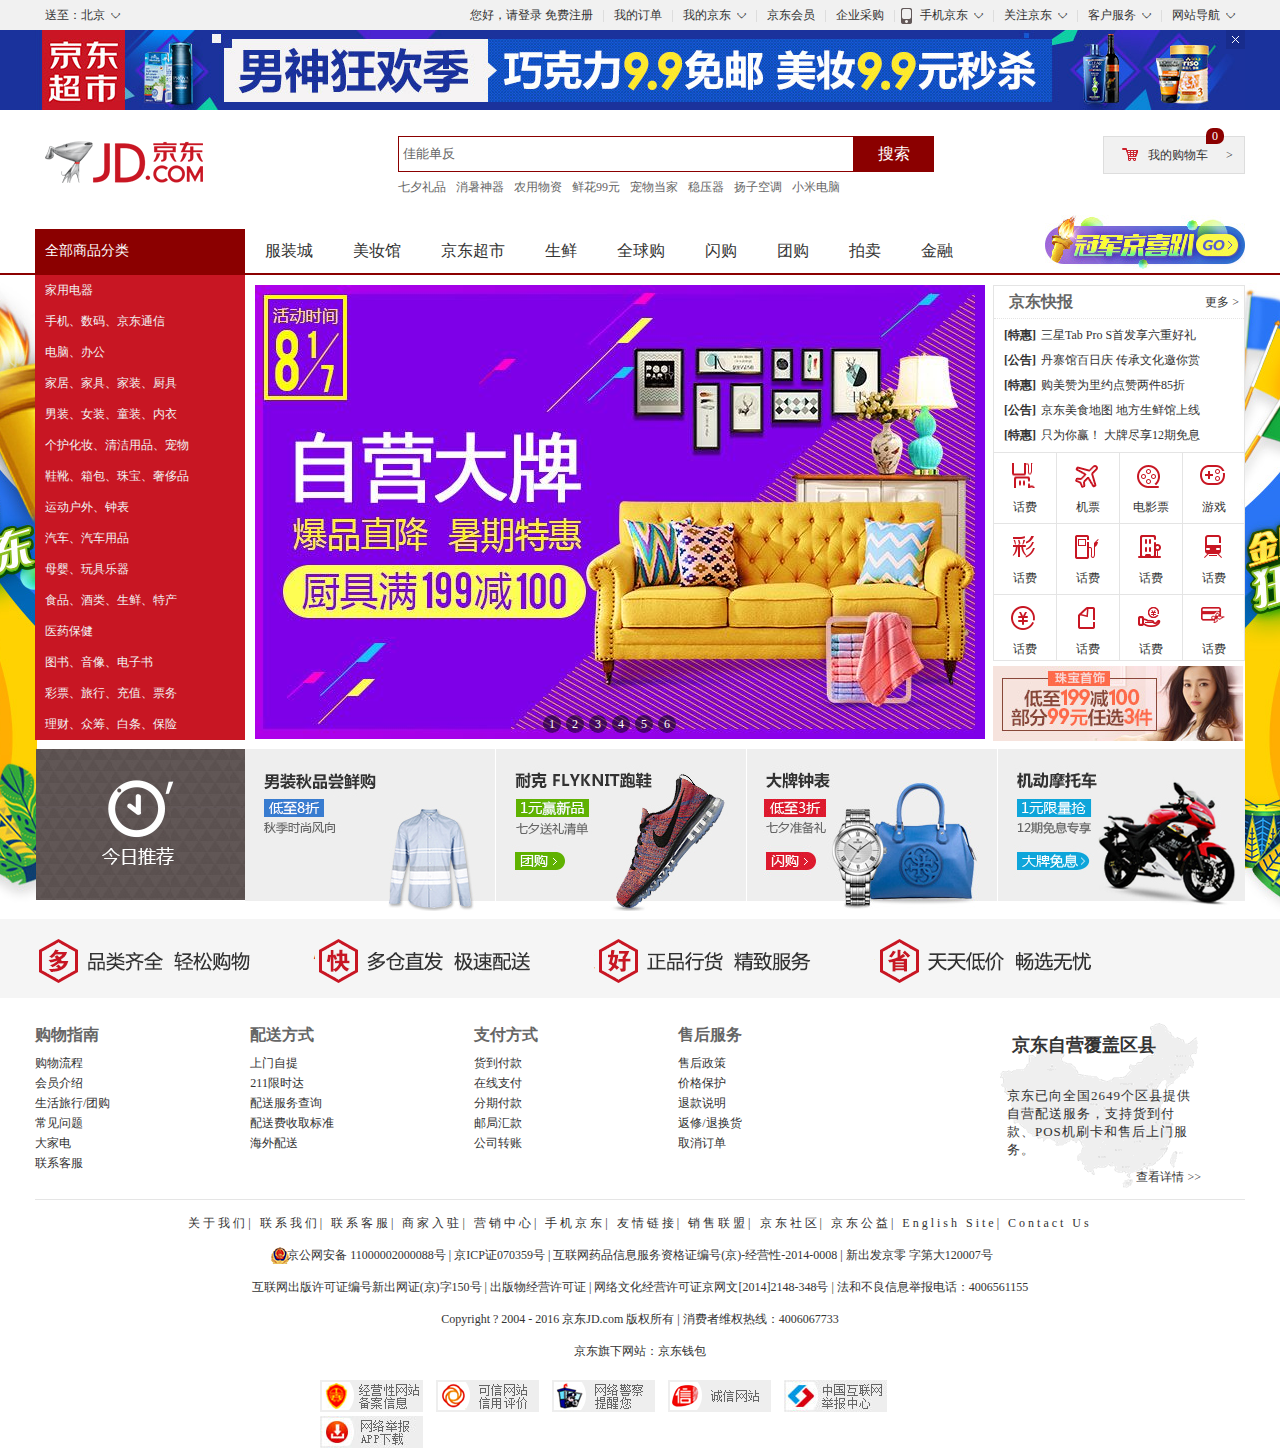
<file: jd/index.html>
<!DOCTYPE html>
<html>
<head lang="en">
    <meta charset="UTF-8">
    <link rel="stylesheet" href="css/base.css"/>
    <link rel="stylesheet" href="css/index.css"/>
    <link rel="icon" href="images/favicon.ico"/>
    <title>京东(jd.com)综合网购...</title>
</head>
<body>

<!--头部导航开始-->
  <div class="header ">
     <div class="w">

          <div class="l-dt">
              <ul>
               <li>
                   <a href="#">送至：北京</a>
                   <i>
                       <s>
                           ◇
                       </s>
                   </i>
               </li>
           </ul></div>

          <div class="r-nav">
             <ul>
                 <li>
                     <a href="#">您好，请登录</a>
                     <a href="#">免费注册 </a>
                 </li>
                 <li class="space"></li>
                 <li><a href="#">我的订单</a> </li>
                 <li class="space"></li>
                 <li class="o1"><a href="#">我的京东</a>
                     <i>
                         <s>
                             ◇
                         </s>
                     </i>
                 </li>
                 <li class="space"></li>
                 <li><a href="#">京东会员 </a> </li>
                 <li class="space"></li>
                 <li><a href="#">企业采购</a> </li>
                 <li class="space"></li>
                 <li class="o1 phone">
                     <a href="#">手机京东</a>
                     <span></span>
                     <i>
                         <s>
                             ◇
                         </s>
                     </i>
                 </li>
                 <li class="space"></li>
                 <li class="o1"><a href="#">关注京东</a>
                     <i>
                         <s>
                             ◇
                         </s>
                     </i>
                 </li>
                 <li class="space"></li>
                 <li class="o1"><a href="#">客户服务 </a>
                     <i>
                         <s>
                             ◇
                         </s>
                     </i>
                 </li>
                 <li class="space"></li>
                 <li class="o1"><a href="#">网站导航</a>
                     <i>
                         <s>
                             ◇
                         </s>
                     </i>
                 </li>
             </ul>
         </div>

     </div>
  </div>

<!--logo开始-->
<div class="logo">
    <div class="w">
       <img src="images/top-banner.jpg">
        <span id="x"></span>
    </div>

</div>

<script>
    var x=document.getElementById("x");
    x.onclick=function(){
        this.parentNode.parentNode.style.display="none";
    }


</script>




<!--广告开始-->
<div class="banner clearfix">
    <div class="w">
        <div class="tupian">
            <a href="#">京东</a>
            <img src="images/logo.png">

        </div>

        <div class="m-banner">
            <div class="left">
               <input type="text" value="佳能单反">
            </div>
            <div class="right">
               <input type="button" value="搜索">
            </div>

        </div>

        <div class="r-banner">
            <div class="left">

                <div class="left1"></div>
                <a href="#">我的购物车</a>
                <s>
                    >
                </s>
                <span>0</span>
            </div>
        </div>

        <!--热词-->
        <div class="hotwords">
            <ul>
                <li><a href="#"> 七夕礼品</a></li>
                <li><a href="#">消暑神器</a></li>
                <li><a href="#">农用物资</a></li>
                <li><a href="#">鲜花99元</a></li>
                <li><a href="#">宠物当家</a></li>
                <li><a href="#">稳压器</a></li>
                <li><a href="#">扬子空调</a></li>
                <li><a href="#">小米电脑</a></li>
            </ul>
        </div>
    </div>
</div>



<!--中间导航-->
<div class="nav-list">
      <div class="w">
          <div class="top-title clearfix">
              <div class="top">
                  <a href="#">全部商品分类</a>
              </div>
                 <ul>
                  <li><a href="#">家用电器</a></li>
                  <li><a href="#">手机、数码、京东通信</a></li>
                  <li><a href="#">电脑、办公</a></li>
                  <li><a href="#">家居、家具、家装、厨具</a></li>
                  <li><a href="#">男装、女装、童装、内衣</a></li>
                  <li><a href="#">个护化妆、清洁用品、宠物</a></li>
                  <li><a href="#">鞋靴、箱包、珠宝、奢侈品</a></li>
                  <li><a href="#">运动户外、钟表</a></li>
                  <li><a href="#">汽车、汽车用品</a></li>
                  <li><a href="#">母婴、玩具乐器</a></li>
                  <li><a href="#">食品、酒类、生鲜、特产</a></li>
                  <li><a href="#">医药保健</a></li>
                  <li><a href="#">图书、音像、电子书</a></li>
                  <li><a href="#">彩票、旅行、充值、票务</a></li>
                  <li><a href="#">理财、众筹、白条、保险</a></li>
                 </ul>
          </div>

          <div class="mnav-list">
              <ul>
                  <li><a href="#">服装城</a></li>
                  <li><a href="#">美妆馆</a></li>
                  <li><a href="#">京东超市</a></li>
                  <li><a href="#">生鲜</a></li>
                  <li><a href="#">全球购</a></li>
                  <li><a href="#">闪购</a></li>
                  <li><a href="#">团购</a></li>
                  <li><a href="#">拍卖</a></li>
                  <li><a href="#">金融</a></li>
              </ul>
          </div>

          <div class="champ">
              <img src="images/champ.jpg">
          </div>


      </div>
</div>


<!--活动背景-->


    <div class="champ-bg">
        <a href="#"></a>
    </div>



<!--主体部分-->

<div class="inner">
    <div class="w">
        <!--主体左边-->
        <div class="guanggao" id="solider">
            <!--中间图片-->
            <a href="#">
              <img src="images/1.jpg" id="pict">
            </a>
            <!--滚动三角-->
            <div class="pg" id="arr">
                <span class="lpg"><a href="#"> < </a></span>
                <span class="rpg"><a href="#"> > </a></span>
            </div>
            <!--圆点数字-->
            <div class="number">
                <ul>
                    <li id="num1"><a href="#">1</a></li>
                    <li id="num2"><a href="#">2</a></li>
                    <li id="num3"><a href="#">3</a></li>
                    <li id="num4"><a href="#">4</a></li>
                    <li id="num5"><a href="#">5</a></li>
                    <li id="num6"><a href="#">6</a></li>
                </ul>
            </div>
        </div>
        <script>

            var solider=document.getElementById("solider");
            var arr=document.getElementById("arr");

            solider.onmouseover=function(){
                arr.style.display="block";
            }
            solider.onmouseout=function(){
                arr.style.display="none";
            }

            var num1=document.getElementById("num1");
            var num2=document.getElementById("num2");
            var num3=document.getElementById("num3");
            var num4=document.getElementById("num4");
            var num5=document.getElementById("num5");
            var num6=document.getElementById("num6");
            var pict=document.getElementById("pict");
            num1.onmouseover=function(){
                    pict.src="images/1.jpg";
            }
            num2.onmouseover=function(){
                pict.src="images/2.jpg";
            }
            num3.onmouseover=function(){
                pict.src="images/3.jpg";
            }
            num4.onmouseover=function(){
                pict.src="images/4.jpg";
            }
            num5.onmouseover=function(){
                pict.src="images/5.jpg";
            }
            num6.onmouseover=function(){
                pict.src="images/6.jpg";
            }

        </script>


        <!--主体右边新闻-->
        <div class="focus">


            <!--新闻头部-->
            <div class="news">
                  <div class="mt">
                      <h2>京东快报</h2>
                      <a href="#">更多 ></a>
                  </div>
                  <div class="mc">
                      <ul>
                          <li><a href="#"><b>[特惠]</b>三星Tab Pro S首发享六重好礼</a></li>
                          <li><a href="#"><b>[公告]</b>丹寨馆百日庆 传承文化邀你赏</a></li>
                          <li><a href="#"><b>[特惠]</b>购美赞为里约点赞两件85折</a></li>
                          <li><a href="#"><b>[公告]</b>京东美食地图 地方生鲜馆上线</a></li>
                          <li><a href="#"><b>[特惠]</b>只为你赢！ 大牌尽享12期免息</a></li>
                      </ul>
                  </div>
            </div>

            <!--新闻中间-->
            <div class="m-news" id="life">
                <ul>
                    <li><a href="#">
                        <i></i>
                        <span>话费</span>
                    </a>
                    </li>
                    <li><a href="#">
                        <i class="it2"></i>
                        <span>机票</span>
                    </a></li>
                    <li><a href="#">
                        <i class="it3"></i>
                        <span>电影票</span>
                    </a></li>
                    <li><a href="#">
                    <i class="it4"></i>
                    <span>游戏</span>
                    </a></li>

                    <li><a href="#">
                    <i></i>
                    <span>话费</span>
                     </a></li>

                    <li><a href="#">
                    <i></i>
                    <span>话费</span>
                    </a></li>
                    <li><a href="#">
                    <i></i>
                    <span>话费</span>
                    </a></li>
                    <li><a href="#">
                    <i></i>
                    <span>话费</span>
                    </a></li>
                    <li><a href="#">
                    <i></i>
                    <span>话费</span>
                    </a></li>
                    <li><a href="#">
                    <i></i>
                    <span>话费</span>
                    </a></li>
                    <li><a href="#">
                    <i></i>
                    <span>话费</span>
                    </a></li>
                    <li><a href="#">
                    <i></i>
                    <span>话费</span>
                    </a></li>
                </ul>
            </div>

   <script>
        //1.找到这些i
        var life = document.getElementById("life");
        var icons = life.getElementsByTagName("i");
        //设置图标的位置
        for (var i = 0; i < icons.length; i++) {
            var icon = icons[i];
            var temp = -25 * i;
            icon.style.backgroundPosition = "0" + temp + "px";
        }
   </script>




            <!--底部图片-->
            <div class="hd-pic">
                <img src="images/hd.jpg">
            </div>
        </div>
    </div>
</div>


<!--滚动图片-->

<div class="soilder w">
      <div class="l-solider">
      </div>
    
      <div class="r-solider">
          <ul>
              <li><a href="#">
                  <img src="images/11.jpg">
              </a></li>
              <li><a href="#">
                  <img src="images/22.jpg">
              </a></li>
              <li><a href="#">
                  <img src="images/33.jpg">
              </a></li>
              <li><a href="#">
                  <img src="images/44.jpg">
              </a></li>
          </ul>
      </div>
</div>

<!--结尾部分-->

    <div class="foot">
        <div class="w">
          <span>
              <i class="item1"></i>
              <b>多</b>
               品类齐全 轻松购物
          </span>

            <span>
              <i class="item2"></i>
              <b>快</b>
               多仓直发 极速配送
          </span>

            <span>
              <i class="item3"></i>
              <b>好</b>
               正品行货 精致服务
          </span>

            <span>
              <i class="item4"></i>
              <b>省</b>
               天天低价 畅选无忧
          </span>


        </div>
    </div>


<!--结束-->

<div class="last">

    <!--上面 盒子-->
     <div class="top-last w">
       <dl>
         <dt><h4>购物指南</h4></dt>
         <dd>购物流程</dd>
         <dd>会员介绍</dd>
         <dd>生活旅行/团购</dd>
         <dd>常见问题</dd>
         <dd>大家电</dd>
         <dd>联系客服</dd>
        </dl>
         <dl>
         <dt><h4>配送方式</h4></dt>
         <dd>上门自提</dd>
         <dd>211限时达</dd>
         <dd>配送服务查询</dd>
         <dd>配送费收取标准</dd>
         <dd>海外配送</dd>
         </dl>
         <dl>
         <dt><h4>支付方式</h4></dt>
         <dd>货到付款</dd>
         <dd>在线支付</dd>
         <dd>分期付款</dd>
         <dd>邮局汇款</dd>
         <dd>公司转账</dd>
         </dl>
         <dl>
         <dt><h4>售后服务</h4></dt>
         <dd>售后政策</dd>
         <dd>价格保护</dd>
         <dd>退款说明</dd>
         <dd>返修/退换货</dd>
         <dd>取消订单</dd>
       </dl>
         <div class="right">
             <div class="tupian">
                 <h4>京东自营覆盖区县</h4>
                 <br>
                 <p class="o3">京东已向全国2649个区县提供自营配送服务，支持货到付款、POS机刷卡和售后上门服务。
                 </p>
                 <a href="#">查看详情 >></a>
             </div>
         </div>
     </div>

    <!--下面-->

    <div class="bottom" >
        <p class="o1">
            关于我们| 联系我们| 联系客服| 商家入驻| 营销中心| 手机京东| 友情链接| 销售联盟| 京东社区| 京东公益| English Site| Contact Us
        </p>
        <p class="o2">京公网安备 11000002000088号 | 京ICP证070359号 | 互联网药品信息服务资格证编号(京)-经营性-2014-0008 | 新出发京零 字第大120007号</p>
    <p>互联网出版许可证编号新出网证(京)字150号 | 出版物经营许可证 | 网络文化经营许可证京网文[2014]2148-348号 | 法和不良信息举报电话：4006561155</p>

<p>Copyright ? 2004 - 2016 京东JD.com 版权所有 | 消费者维权热线：4006067733</p>

   <p> 京东旗下网站：京东钱包</p>
     

    </div>
    <div class="picter">
        <img src="1/bt1.png">
        <img src="1/bt2.png">
        <img src="1/bt3.jpg">
        <img src="1/bt4.png">
        <img src="1/bt5.jpg">
        <img src="1/bt6.jpg">
    </div>

</div>
</body>
</html>
</file>
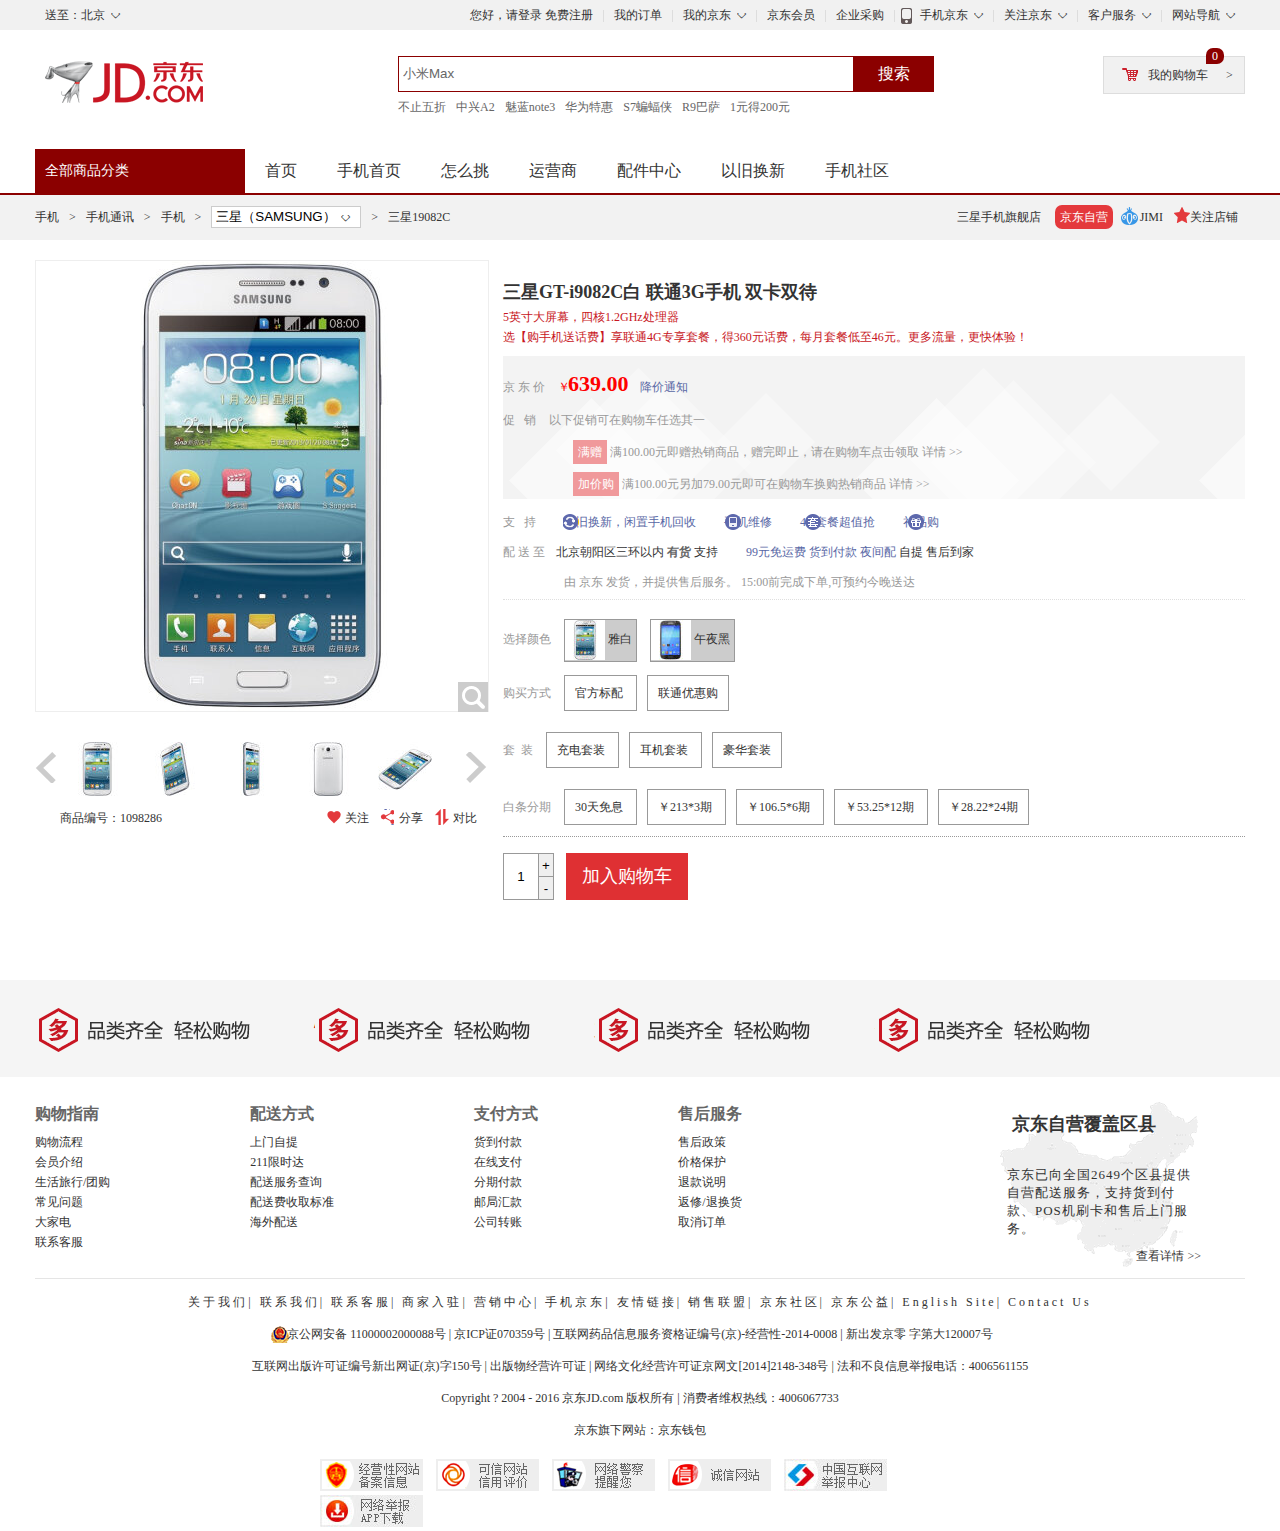
<file: jd/concent.html>
<!DOCTYPE html>
<html>
<head lang="en">
    <meta charset="UTF-8">
    <link rel="stylesheet" href="css/base.css"/>
    <link rel="stylesheet" href="css/concent.css"/>
    <link rel="icon" href="1/favicon.ico"/>
    <title>京东(jd.com)综合网购...</title>
</head>
<body>
<!--头部导航开始-->
<div class="header ">
    <div class="w">

        <div class="l-dt">
            <ul>
                <li>
                    <a href="#">送至：北京</a>
                    <i>
                        <s>
                            ◇
                        </s>
                    </i>
                </li>
            </ul></div>

        <div class="r-nav">
            <ul>
                <li>
                    <a href="#">您好，请登录</a>
                    <a href="#">免费注册 </a>
                </li>
                <li class="space"></li>
                <li><a href="#">我的订单</a> </li>
                <li class="space"></li>
                <li class="o1"><a href="#">我的京东</a>
                    <i>
                        <s>
                            ◇
                        </s>
                    </i>
                </li>
                <li class="space"></li>
                <li><a href="#">京东会员 </a> </li>
                <li class="space"></li>
                <li><a href="#">企业采购</a> </li>
                <li class="space"></li>
                <li class="o1 phone">
                    <a href="#">手机京东</a>
                    <span></span>
                    <i>
                        <s>
                            ◇
                        </s>
                    </i>
                </li>
                <li class="space"></li>
                <li class="o1"><a href="#">关注京东</a>
                    <i>
                        <s>
                            ◇
                        </s>
                    </i>
                </li>
                <li class="space"></li>
                <li class="o1"><a href="#">客户服务 </a>
                    <i>
                        <s>
                            ◇
                        </s>
                    </i>
                </li>
                <li class="space"></li>
                <li class="o1"><a href="#">网站导航</a>
                    <i>
                        <s>
                            ◇
                        </s>
                    </i>
                </li>
            </ul>
        </div>

    </div>
</div>


<!--logo开始-->
<!--<div class="logo">-->
<!--<div class="w">-->
<!--<img src="images/top-banner.jpg">-->
<!--<span></span>-->
<!--</div>-->

<!--</div>-->


<!--广告开始-->
<div class="banner clearfix">
    <div class="w">
        <div class="tupian">
            <a href="#">京东</a>
            <img src="images/logo.png">

        </div>

        <div class="m-banner">
            <div class="left">
                <input type="text" value="小米Max">
            </div>
            <div class="right">
                <input type="button" value="搜索">
            </div>

        </div>

        <div class="r-banner">
            <div class="left">

                <div class="left1"></div>
                <a href="#">我的购物车</a>
                <s>
                    >
                </s>
                <span>0</span>
            </div>
        </div>

        <!--热词-->
        <div class="hotwords">
            <ul>
                <li class="one"><a href="#"> 不止五折</a></li>
                <li><a href="#">中兴A2</a></li>
                <li><a href="#">魅蓝note3</a></li>
                <li><a href="#">华为特惠</a></li>
                <li><a href="#">S7蝙蝠侠</a></li>
                <li><a href="#">R9巴萨</a></li>
                <li><a href="#">1元得200元</a></li>
                <!--<li><a href="#">小米电脑</a></li>-->
            </ul>
        </div>
    </div>
</div>


<!--中间导航-->
<div class="nav-list">
    <div class="w">
        <div class="top-title clearfix">
            <div class="top  clearfix">
                <a href="#">全部商品分类</a>
            </div>
            <ul>
                <li><a href="#">家用电器</a></li>
                <li><a href="#">手机、数码、京东通信</a></li>
                <li><a href="#">电脑、办公</a></li>
                <li><a href="#">家居、家具、家装、厨具</a></li>
                <li><a href="#">男装、女装、童装、内衣</a></li>
                <li><a href="#">个护化妆、清洁用品、宠物</a></li>
                <li><a href="#">鞋靴、箱包、珠宝、奢侈品</a></li>
                <li><a href="#">运动户外、钟表</a></li>
                <li><a href="#">汽车、汽车用品</a></li>
                <li><a href="#">母婴、玩具乐器</a></li>
                <li><a href="#">食品、酒类、生鲜、特产</a></li>
                <li><a href="#">医药保健</a></li>
                <li><a href="#">图书、音像、电子书</a></li>
                <li><a href="#">彩票、旅行、充值、票务</a></li>
                <li><a href="#">理财、众筹、白条、保险</a></li>
            </ul>
        </div>

        <div class="mnav-list">
            <ul>
                <li><a href="#">首页</a></li>
                <li><a href="#">手机首页</a></li>
                <li><a href="#">怎么挑</a></li>
                <li><a href="#">运营商</a></li>
                <li><a href="#">配件中心</a></li>
                <li><a href="#">以旧换新</a></li>
                <li><a href="#">手机社区</a></li>
                <!--<li><a href="#">拍卖</a></li>-->
                <!--<li><a href="#">金融</a></li>-->
            </ul>
        </div>

        <!--<div class="champ">-->
        <!--<img src="images/champ.jpg">-->
        <!--</div>-->
    </div>
</div>



<!--导航栏-->
<div class="nav2 clearfix">
    <div class="w">
        <div>
            <ul>
                <li>手机</li>
                <li> > </li>
                <li>手机通讯</li>
                <li>></li>
                <li>手机</li>
                <li>></li>
                <li class="one">
                    <input type="text" value="三星（SAMSUNG）">
                    <i>
                        <s>
                            ◇
                        </s>
                    </i>
                </li>
                <li>></li>
                <li>三星19082C</li>
            </ul>
        </div>


        <div class="nav-right">
            <ul>
                <li>三星手机旗舰店</li>
                <li><a href="#">京东自营</a> </li>
                <li class="two">JIMI
                    <span></span>
                </li>
                <li class="three">关注店铺
                    <span></span>
                </li>

            </ul>
        </div>
    </div>
</div>

<!--中间内容-->
<div class="content">
    <div class="w">
        <!--左边盒子-->
        <div class="l-content" >
            <!--上面-->
            <div class="shangbian">
                <img src="1/sum.jpg">
                <span></span>
            </div>
            <!--下面-->
            <div class="xia">
                <div class="xia-list">
                    <img src="1/sum1.jpg">
                    <img src="1/sum2.jpg">
                    <img src="1/sum3.jpg">
                    <img src="1/sum4.jpg">
                    <img src="1/sum5.jpg">
                    <div class="sprite"></div>
                    <div class="sprite1"></div>
                    <p>商品编号：1098286</p>
                    <div class="wenzi">
                        <ul>
                            <li>关注
                                <i></i>
                            </li>
                            <li>分享
                                <span class="o1"></span>
                            </li>
                            <li>对比
                                <span class="o2"></span>
                            </li>
                        </ul>
                    </div>
                </div>
            </div>

        </div>

        <!--右边盒子-->
        <div class="r-content">
            <p class="w1">三星GT-i9082C白 联通3G手机 双卡双待</p>
            <p class="w2">5英寸大屏幕，四核1.2GHz处理器</p>
            <p class="w3">选【购手机送话费】享联通4G专享套餐，得360元话费，每月套餐低至46元。更多流量，更快体验！</p>
            <!--价格-->
            <div class="price">
                <p class="p1"><span style="color:#999999;">京 东 价</span>
                    <span style="color:red; margin-left: 10px">￥</span>
                   <span style="color: red; font-size: 22px; font-weight: 700; margin-left: -5px;">
                       639.00</span>
                    <span style="color: #5867A5; margin-left: 8px;">降价通知</span>
                </p>
                <p class="p2">促 &nbsp; 销 <span style="margin-left: 10px;">
                    以下促销可在购物车任选其一</span></p>
                <p class="p3"><span style="background-color: #F0999B; padding: 5px; color: white;">
                    满赠</span> 满100.00元即赠热销商品，赠完即止，请在购物车点击领取 详情 >>
                </p>
                <p class="p4"><span style="background-color: #F0999B; padding: 5px; color: white;">
                    加价购</span> 满100.00元另加79.00元即可在购物车换购热销商品 详情 >></p>
            </div>
            <div class="spa">
                <p class="c3">
                    <a href="#" class="spa1">支 &nbsp; 持</a>
                    <a href="#" class=" public">以旧换新，闲置手机回收
                        <i class="s1"></i>
                    </a>
                    <a href="#"  class="public">手机维修
                        <i class="s2"></i>
                    </a>
                    <a href="#"  class="public">4G套餐超值抢
                        <i class="s3"></i>
                    </a>
                    <a href="#"  class="public">礼品购
                        <i class="s4"></i>
                    </a>
                </p>

                <p class="c1">
                    <span class="spa1">配 送 至</span>
                    <span class="bj">
                    北京朝阳区三环以内
                    <i></i>
                    <span style="color: #666666; font-weight: 700">有货</span> 支持
                        <span class="public">99元免运费
                    货到付款 夜间配</span>
                        自提 售后到家</span></p>
                <p class="c2 spa1">由 京东 发货，并提供售后服务。
                    15:00前完成下单,可预约今晚送达</p>

            </div>
            <!--类型选项-->
            <div class="center">
                <div class="phone">
                    <span class="huise">选择颜色</span>
                           <span class="color ">
                                <img src="1/color1.jpg">
                                <a href="">雅白</a>

                            </span>
                           <span class="color">
                               <img src="1/color2.jpg">
                               <a href="">午夜黑</a>

                            </span>
                </div>
                <div class="box ">
                    <span class="huise">购买方式</span>
                          <span class="color-public">
                              官方标配
                          </span>

                           <span class="color-public">
                              联通优惠购
                          </span>
                </div>


                <div class="box ">
                    <span class="huise">套&nbsp;&nbsp;装</span>
                          <span class="color-public">
                              充电套装
                          </span>

                           <span class="color-public">
                              耳机套装
                          </span>
                          <span class="color-public">
                              豪华套装
                           </span>
                </div>
                <div class="box ">
                    <span class="huise">白条分期</span>
                          <span class="color-public">
                              30天免息
                          </span>

                           <span class="color-public">
                              ￥213*3期
                          </span>
                          <span class="color-public">
                              ￥106.5*6期
                           </span>
                          <span class="color-public">
                              ￥53.25*12期
                           </span>
                          <span class="color-public">
                              ￥28.22*24期
                           </span>
                </div>

            </div>
            <!--加入购物车-->
            <div class="inp">
                <div class="buy">
                    <input type="text" value="1">
                </div>
                <div class="but">
                    <input type="button" value="+">
                    <input type="button" value="-">
                </div>
                <div class="shop">
                    <a href="">加入购物车</a>
                </div>
            </div>
        </div>
    </div>
</div>


<!--结尾部分-->

<div class="foot">
    <div class="w">
          <span>
              <i class="item1"></i>
              <b>多</b>
               品类齐全 轻松购物
          </span>

            <span>
              <i class="item1"></i>
              <b>快</b>
               多仓直发 极速配送
          </span>

            <span>
              <i class="item1"></i>
              <b>好</b>
               正品行货 精致服务
          </span>

            <span>
              <i class="item1"></i>
              <b>省</b>
               天天低价 畅选无忧
          </span>


    </div>
</div>


<!--结束-->

<div class="last">

    <!--上面 盒子-->
    <div class="top-last w">
        <dl>
            <dt><h4>购物指南</h4></dt>
            <dd>购物流程</dd>
            <dd>会员介绍</dd>
            <dd>生活旅行/团购</dd>
            <dd>常见问题</dd>
            <dd>大家电</dd>
            <dd>联系客服</dd>
        </dl>
        <dl>
            <dt><h4>配送方式</h4></dt>
            <dd>上门自提</dd>
            <dd>211限时达</dd>
            <dd>配送服务查询</dd>
            <dd>配送费收取标准</dd>
            <dd>海外配送</dd>
        </dl>
        <dl>
            <dt><h4>支付方式</h4></dt>
            <dd>货到付款</dd>
            <dd>在线支付</dd>
            <dd>分期付款</dd>
            <dd>邮局汇款</dd>
            <dd>公司转账</dd>
        </dl>
        <dl>
            <dt><h4>售后服务</h4></dt>
            <dd>售后政策</dd>
            <dd>价格保护</dd>
            <dd>退款说明</dd>
            <dd>返修/退换货</dd>
            <dd>取消订单</dd>
        </dl>
        <div class="right">
            <div class="tupian">
                <h4>京东自营覆盖区县</h4>
                <br>
                <p class="o3">京东已向全国2649个区县提供自营配送服务，支持货到付款、POS机刷卡和售后上门服务。
                </p>
                <a href="#">查看详情 >></a>
            </div>
        </div>
    </div>

    <!--下面-->

    <div class="bottom" >
        <p class="o1">
            关于我们| 联系我们| 联系客服| 商家入驻| 营销中心| 手机京东| 友情链接| 销售联盟| 京东社区| 京东公益| English Site| Contact Us
        </p>
        <p class="o2">京公网安备 11000002000088号 | 京ICP证070359号 | 互联网药品信息服务资格证编号(京)-经营性-2014-0008 | 新出发京零 字第大120007号</p>
        <p>互联网出版许可证编号新出网证(京)字150号 | 出版物经营许可证 | 网络文化经营许可证京网文[2014]2148-348号 | 法和不良信息举报电话：4006561155</p>

        <p>Copyright ? 2004 - 2016 京东JD.com 版权所有 | 消费者维权热线：4006067733</p>

        <p> 京东旗下网站：京东钱包</p>


    </div>
    <div class="picter">
        <img src="1/bt1.png">
        <img src="1/bt2.png">
        <img src="1/bt3.jpg">
        <img src="1/bt4.png">
        <img src="1/bt5.jpg">
        <img src="1/bt6.jpg">
    </div>

</div>
</body>
</html>
</file>
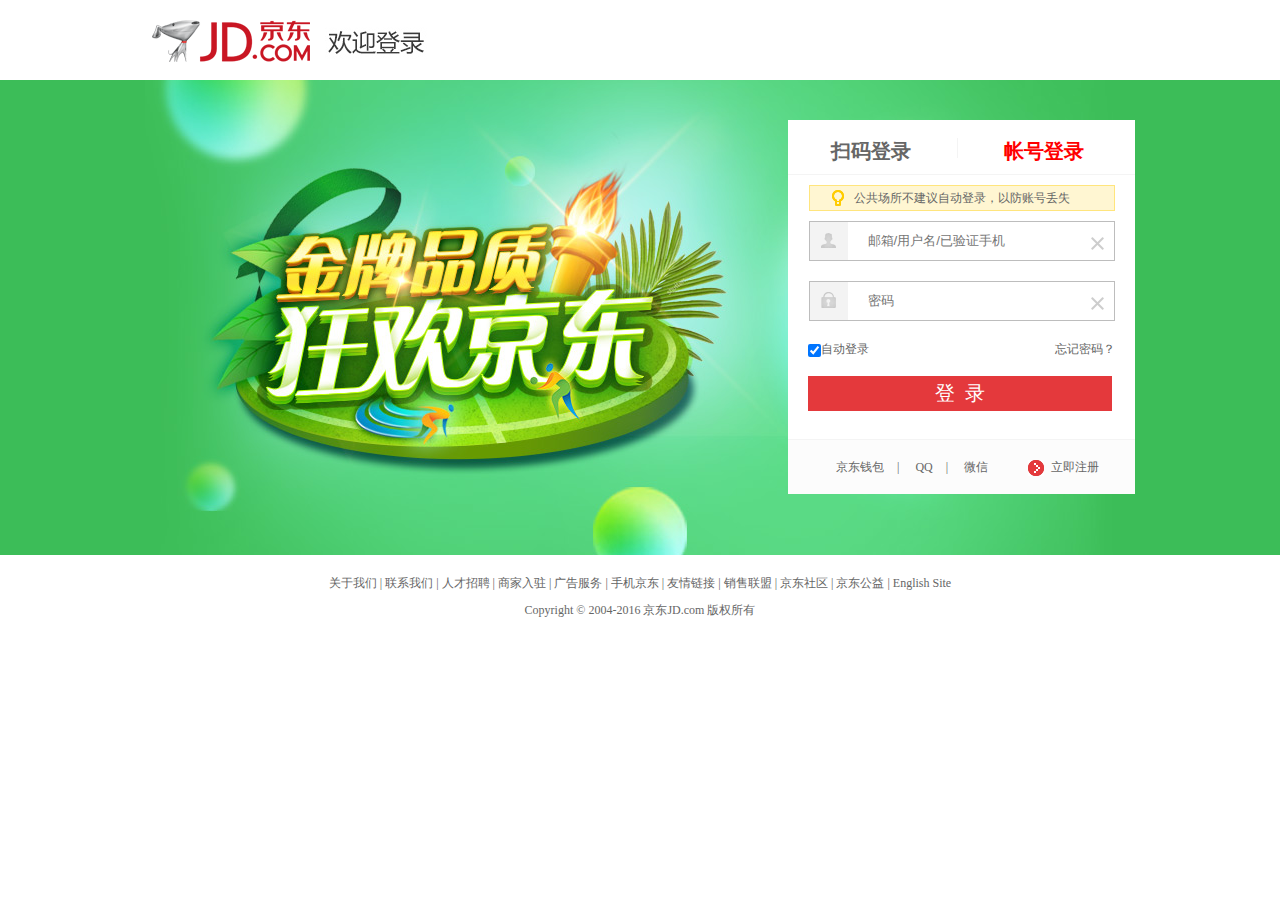
<file: jd/loginJ.html>
<!DOCTYPE html>
<html>
<head lang="en">
    <meta charset="UTF-8">
    <title>京东-欢迎登录</title>
    <link rel="stylesheet" href="css/loginJ.css"/>
    <link rel="icon" href="favicon.ico"/>
</head>
<body>
<!--logo部分开始-->
    <div class="nav box clearfix">
        <a href="#">京东商城</a>
        <span></span>
    </div>
<!--logo部分结束了-->
<!--巨大banner部分开始-->
<div class="bigbanner">
    <div class="box">
        <img src="images/bg.jpg"/>
        <!--登录界面开始-->
        <div class="login">
            <!--上半部分盒子开始-->
            <div class="top-login ">
                <a href="#" class="sao">扫码登录</a>
                <i></i>
                <a href="#" class="zhang">帐号登录</a>
            </div>
            <!--黄色提示框开始-->
            <div class="tishi">
                <i></i>公共场所不建议自动登录，以防账号丢失
            </div>
            <!--输入框部分开始-->
            <div class="inport">
                <i class="shuru"></i>
                <input type="text" value="邮箱/用户名/已验证手机"/>
                <span></span>
            </div>
            <!--密码框部分-->
            <div class="inport">
                <i class="mima"></i>
                <input type="text" value="密码"/>
                <span></span>
            </div>
            <!--单选框部分-->
            <div class="check">
            <input type="checkbox" checked="checked"/>自动登录
                <a href="#">忘记密码？</a>
            </div>
            <!--登录按钮部分-->
            <div>
                <a href="#" class="but">登&nbsp; 录</a>
            </div>
            <!--底部立即注册部分-->
            <div class="liji">
               <p class="pp"> <a href="">京东钱包</a>|<a href=""> QQ</a>| <a href="">微信</a></p>
                <p class="ppp"><a href=""><i></i>立即注册</a></p>
            </div>
        </div>
    </div>
</div>
<!--巨大banner部分结束-->
<div class="footer box ">
    <p>
        <a href="#">关于我们 </a>|
        <a href="#">联系我们 </a>|
        <a href="#">人才招聘 </a>|
        <a href="#">商家入驻 </a>|
        <a href="#">广告服务 </a>|
        <a href="#">手机京东 </a>|
        <a href="#">友情链接 </a>|
        <a href="#">销售联盟 </a>|
        <a href="#">京东社区 </a>|
        <a href="#">京东公益 </a>|
        <a href="#">English Site</a>
    </p>

    <p>
        Copyright © 2004-2016  京东JD.com 版权所有
    </p>
</div>


</body>
</html>
</file>
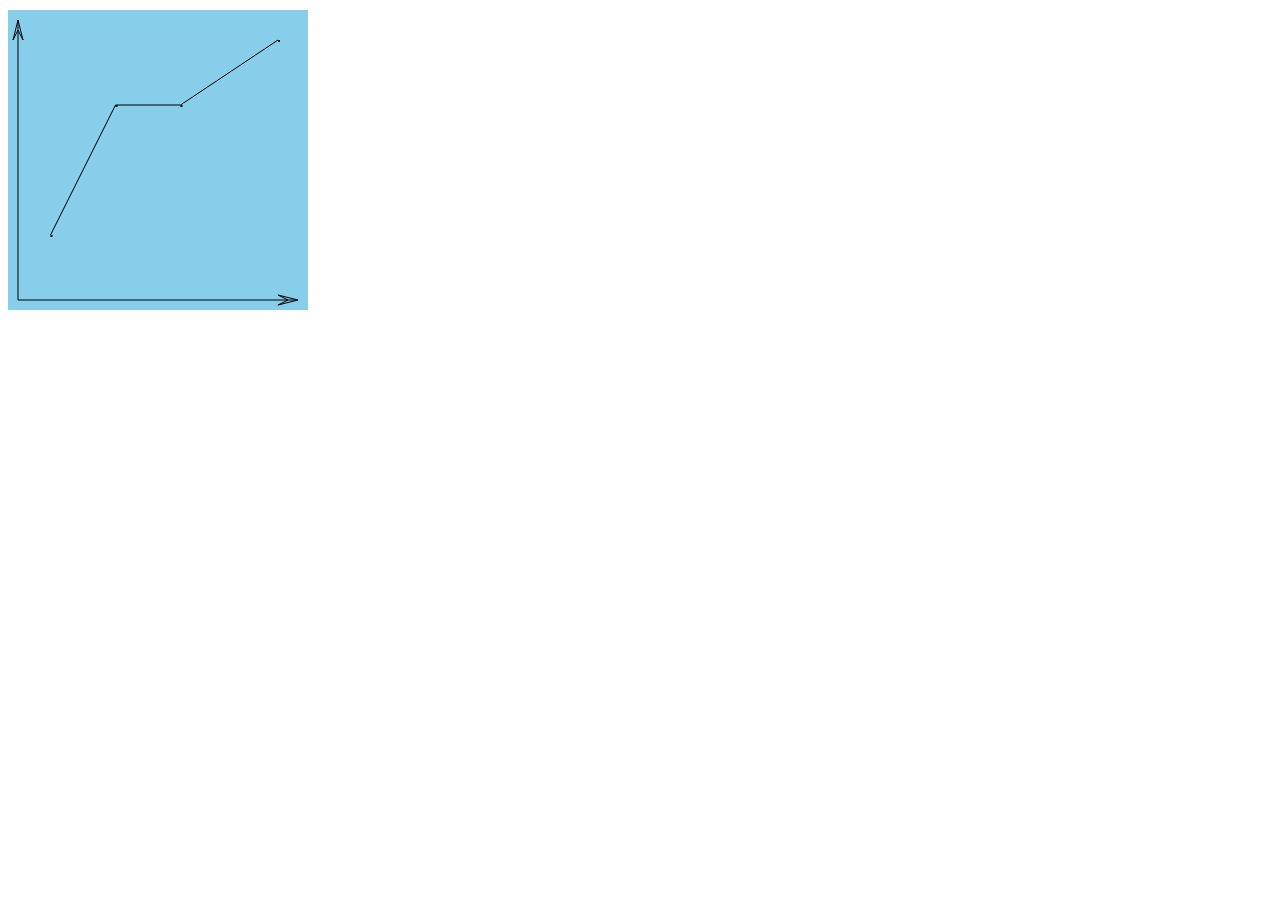
<file: line/plugIn_lineChart.html>
<!DOCTYPE html>
<html lang="en">
<head>
    <meta charset="UTF-8">
    <title>Title</title>
    <script src="./core.js"></script>
    <script src="./attr&css.js"></script>
    <script src="./dom.js"></script>
    <script src="./event.js"></script>
    <script src="./ajax.js"></script>
    <script src="./plugIn_lineChart.js"></script>
</head>
<body>
    <div></div>
    
    <script>
        // 给第一个元素中绘制饼图
        $('div').css({
            marginTop: '10px',
            width: '300px',
            height: '300px',
            backgroundColor: 'skyblue'
        }).drawLineChart( [ 10,10, 30,30, 50,30, 80,40 ] );
    </script>
</body>
</html>
</file>
<file: jd/css/base.css>
@charset "UTF-8";

/*css初始化*/
body,p,div,h1,h2,h3,h4,h5,h6,ul,li,ol,dd,dt {
    font-size: 12px;
    font-family: 宋体;
    margin: 0;
    padding: 0;
    list-style: none;
    color: #333333;
}
i,s{
    text-decoration: none;
    font-style: normal;
}
input,img {
    margin: 0;
    padding: 0;
    border: 0 none;
    outline-style: none;
}
.clearfix:after {
    content: " ";
    height: 0;
    line-height: 0;
    display: block;
    clear: both;
    visibility: hidden;
}

.clearfix{
    zoom: 1;
}

a {
    text-decoration: none;
    color: #333333;
    /*font-size: 13px;*/
}
a:hover {
    color: red;
}
.w{
    width: 1210px;
    margin: 0 auto;
    /*background-color: pink;*/
}
/*头部导航*/
.header{
    height: 30px;
    background-color: #f1f1f1;
}
.header .l-dt{
    float: left;
}
.header .l-dt li{

    line-height: 30px;
    padding: 0 25px 0 10px;
    position: relative;
}

.header i{
    width: 15px;
    height: 15px;
    display: inline-block;
    position: absolute;
    top: 13px;
    right: 4px;
    overflow: hidden;

}
.header s{
    width: 15px;
    height: 15px;
    display: inline-block;
    position: absolute;
    top: -15px;
}
.header .r-nav{
    float: right;
}
.header .r-nav li{
    float: left;
    line-height: 30px;
    padding: 0 10px;
    /*padding: 0 25px 0 10px;*/
    position: relative;
}
.header .r-nav .space{
    width: 1px;
    height: 12px;
    background-color: #ddd;
    margin-top: 10px;
    padding-left: 0;
    padding-right: 0;
}
.header .r-nav .o1{
    padding: 0 25px 0 10px;
}
.header .r-nav .phone{
    padding: 0 25px;
}
.header .r-nav .phone:hover{
    background-color: white;
}
.header .r-nav span{
    width: 14px;
    height: 19px;
    display: inline-block;
    background: url("../images/jd2015img.png") no-repeat;
    position: absolute;
    top: 6px;
    left: 4px;
}
.header .r-nav .phone:hover span{
    background-position: 0 -25px;
}


/*logo开始*/

.logo{
    /*height: 80px;*/
    background-color:#1A329C;
}
.logo .w{
    position: relative;
}
.logo img{
    vertical-align: bottom;
}
.logo .w span{
    width: 19px;
    height: 19px;
    display: inline-block;
    background: url("../images/close.png") no-repeat;
    position: absolute;
    right: 0;
    top: 0;
}
.logo .w span:hover{
    background-position: 0 -19px;
    cursor: pointer;
}
/*广告*/
.banner{
    /*height: 145px;*/

}
.banner .tupian{
    width: 363px;
    height: 98px;
    float: left;
    margin-top: 21px;
    cursor: pointer;
}
.banner .tupian a{
    display: inline-block;
    text-indent: -2000px;
}
.banner .m-banner{
    width: 540px;
    height: 35px;
    float: left;
    /*margin-left: 94px;*/
    margin-top: 26px;
    /*background-color: #666666;*/
}
.m-banner .left input{
    display: inline-block;
    height: 34px;
    width: 450px;
    border:1px solid darkred;
    border-right: 0 none;
    float: left;
    color: #666666;
    padding-left: 4px;
}
.m-banner .right input{
    display: inline-block;
    height: 36px;
    width: 81px;
    background-color: darkred;
    float: left;
    margin-left: 0;
    color: white;
    font-size: 16px;
    cursor: pointer;
}
.r-banner .left{
    display: inline-block;
    width: 140px;
    height: 36px;
    line-height: 36px;
    border: 1px solid #dddddd;
    background-color: #f1f1f1;
    float: right;
    margin-top: 26px;
    position: relative;
}
.r-banner .left1{
    width: 18px;
    height: 15px;
    background: url("../images/jd2015img.png") no-repeat 0 -58px;
    position: absolute;
    top: 10px;
    left: 17px;
}
.r-banner .left a{
    margin-left: 44px;
    margin-right: 15px;
}
.r-banner .left span{
    display: inline-block;
    width: 18px;
    height: 16px;
    line-height: 16px;
    text-align: center;
    background-color: darkred;
    position: absolute;
    top: -9px;
    right: 20px;
    color: white;
    border-radius: 7px 7px 7px 0;
}
.hotwords ul{
    float: left;
}
.hotwords li{
    float: left;
    padding-right: 10px;
    margin-top: 8px;
}
.hotwords li a{
    color: #666666;
}
/*中间导航开始*/
.nav-list{
    /*width: 210px;*/
    height: 44px;
    border-bottom: 2px solid darkred;
    /*background-color: pink;*/
}
.nav-list .w{
    position: relative;
}
.nav-list .top-title{
    width: 210px;
    height: 44px;
    background-color: darkred;
    float: left;
    position: relative;
    z-index: 1;
    /*overflow: hidden;*/
}
/*.nav-list .top-title:hover{*/
    /*overflow: visible;*/
/*}*/
.nav-list .top-title .top{
    width: 200px;
    height: 44px;
    line-height: 44px;
    padding-left: 10px;
}
.nav-list .top a{
    color: white;
    font-size: 14px;
    font-family: 微软雅黑;
}
.nav-list .top-title ul{
    width: 210px;
    /*height: 466px;*/
    background-color: #C81623;
    margin-top: 2px;
}
.nav-list .top-title li{
    line-height: 31px;
    padding-left: 10px;

}
.nav-list .top-title li a{
    color: #f1f1f1;
}
.nav-list .top-title li:hover{
    background-color: white;
}
.nav-list .top-title li:hover a{
    color: #C81623;
}
.nav-list .mnav-list ul{
    float: left;

}
.nav-list .mnav-list li{
    float: left;
    line-height: 44px;
}
.nav-list .mnav-list a{
    font-size: 16px;
    padding: 0 20px;
    font-family: 微软雅黑;
}
.nav-list .mnav-list li:hover a{
   color: #C81623;
}
.nav-list .champ{
    position: absolute;
    right: 0;
    top: -14px;
}




/*结尾部分*/
.foot{
    height: 97px;
    background-color: #F5F5F5;
    /*margin-top: 500px;*/
}
.foot .w span{
   line-height: 97px;
    font-size: 16px;
    /*width: 302px;*/
    margin-right: 120px;
    position: relative;
}
.foot .w span b{
    color: #C81623;
    font-size: 20px;
}
.foot .w i{
    width: 220px;
    height: 54px;
    display: inline-block;
    position: absolute;
    top: -18px;
}
/*.foot .w .item{*/
    /*width: 302px;*/
/*}*/
.foot .w .item1{
    /*height: 54px;*/
    /*width: 220px;*/
    background: url("../1/service_items_1.png") no-repeat;
}
.foot .w .item2{
    background: url("../1/service_items_2.png") no-repeat;
}
.foot .w .item3{
    background: url("../1/service_items_3.png") no-repeat;
}
.foot .w .item4{
    background: url("../1/service_items_4.png") no-repeat;
}





/*结束*/
.last{
    height: 396px;
}
.last .w{
    height: 201px;
    border-bottom: 1px solid #E5E5E5;
    /*padding: 0 20px;*/
}
.last  dl{
    float: left;
    /*margin-left: 30px;*/
    margin-right: 140px;
    padding-top: 15px;
    /*line-height: 25px;*/
}
.top-last dt{
    height: 30px;

}
.top-last dt h4{
    font-size: 16px;
    color: #666666;
}
.top-last dd{
    height: 20px;
}
.top-last .right{
    float: right;
    margin-top: 20px;
    margin-right: 44px;
}
.right .tupian{
    width: 204px;
    height: 172px;
    background: url("../1/coverage.png") no-repeat 0 -128px;
}
.right .tupian h4{
    font-size: 18px;
    padding-top: 15px;
    padding-left: 15px;
}
.right .tupian .o3{
    letter-spacing: 1px;
    line-height: 18px;
    font-size: 13px;
    padding-top: 15px;
    padding-left: 10px;
}
.right .tupian a{
     float: right;
     padding-top: 10px;
}
.right p{
    padding-top: 25px;
}
.bottom p{
     text-align: center;
    /*line-height: 25px;*/
    margin-top: 15px;
}
.bottom .o1{
    /*padding-left: 100px;*/
    letter-spacing: 3px;
}
.bottom .o2{
    background: url("../1/gh.png") no-repeat 270px 0;
    /*margin-left: 200px;*/
}
.picter{
    margin: 20px 320px 30px 320px;
    /*padding-right: 30px;*/
}
.picter img{
    padding-right: 10px;
}
</file>
<file: jd/css/index.css>
@charset "UTF-8";

/*活动背景*/

.champ-bg a{
    width: 100%;
    height: 644px;
    background: url("../images/a-bg.jpg") top center;
    position: absolute;
}




/*主体部分*/

.inner .w{
    height: 466px;
    /*border: 1px solid red;*/

}
/*主体左边*/
.inner .guanggao{
    /*width: 730px;*/
    /*height: 454px;*/
    margin: 10px 0px 0 220px;
    float: left;
    position: relative;

    /*border: 1px solid red;*/
}

.inner .guanggao .pg{
    display: none;
}

.inner .guanggao .pg a{
    width: 28px;
    height: 62px;
    display: inline-block;
    background-color: rgba(0, 0, 0, .3);
    line-height: 62px;
    text-align: center;
    position: absolute;
    top: 190px;
    color: white;
    font-size: 20px;
}
.inner .guanggao .pg a:hover{
    background-color: rgba(0, 0, 0, .7);
}
.inner .guanggao .lpg a{
    left:0;
}
.inner .guanggao .rpg a{
    right: 0;
}
.inner .guanggao li{
       float: left;
       padding-right: 5px;
}
.inner .guanggao ul{
          position: absolute;
          bottom: 10px;
          left: 288px;
}
.inner .guanggao .number a{
    width: 18px;
    height: 18px;
    display: block;
    background-color: rgba(0, 0, 0, .5);
    border-radius: 9px;
    text-align: center;
    line-height: 18px;
    color: white;
}
/*.focus .hd-pic img{*/
    /*margin-bottom: 0;*/
/*}*/






.inner .w{
    position: relative;
}

/*右边新闻*/
.focus{
    height: 452px;
    /*border: 1px solid #e4e4e4;*/
    margin-top: 10px;
    float: right;
    /*position: absolute;*/
    /*right: 0;*/
    /*top: 2px;*/
}
/*新闻头部*/
.news{
    border: 1px solid #e4e4e4;
}
.news .mt{
    height: 32px;
    line-height: 32px;
    border-bottom: 1px dotted #e4e4e4;
}
.news .mt h2{
    font-size: 16px;
    color: #666666;
    margin-left: 15px;
    float: left;
}
.news .mt a{
    float: right;
    margin-right: 5px;
}
.news .mc ul{
    margin-top: 8px;
    margin-left: 10px;
    padding-right: 30px;
}
.news .mc li{
    height: 25px;
}
.news .mc b{
    margin-right: 5px;
}
/*新闻中部*/
.inner .focus .m-news{
    height: 207px;
    width: 250px;
    overflow: hidden;
    border: 1px solid #e4e4e4;
    /*border-bottom: 0 none;*/
    margin-top: -1px;
}
.focus .m-news ul{
    width: 260px;
}
.focus .m-news li{
    width: 62px;
    height: 24px;
    float: left;
    border-bottom: 1px solid #e4e4e4;
    border-right: 1px solid #e4e4e4;
    text-align: center;
    padding-top: 46px;
    position: relative;
}
.focus .m-news li i{
    width: 25px;
    height: 25px;
    display: block;
    position: absolute;
    top: 10px;
    left: 17px;
    background: url("../images/news-bg.png") no-repeat;
}
/*.focus .m-news li .it2{*/
    /*background: url("../images/news-bg.png") no-repeat 0 -25px;*/
/*}*/

/*新闻底部*/

.hd-pic{
margin-top:5px;
}

/*滚动图片*/
.soilder{
    height: 152px;
    /*background-color: pink;*/
    position: relative;
    margin-top: 8px;
}
.soilder .l-solider{
    width: 210px;
    height: 152px;
    background: url("../images/homebg.png") no-repeat -212px -136px;
    float: left;
}
.soilder .r-solider{
    width: 1000px;
    height: 162px;
    float: left;
    overflow: hidden;
}
.soilder .r-solider ul{
    width: 2000px;
}
.soilder .r-solider li{
    float: left;
    margin-right: 1px;
}
</file>
<file: jd/css/concent.css>
@charset "utf-8";

/*css初始化*/
body,p,div,h1,h2,h3,h4,h5,h6,ul,ol,li,dt,dd{
    font-size: 12px;
    font-family: 宋体;
    margin: 0;
    padding: 0;
    list-style: none;
    color: #333333;
}
i,s{
    font-style: normal;
    text-decoration: none;
}
input,img{
    margin: 0;
    padding: 0;
    border: 0 none;
    outline-style: none;
}
.clearfix:after {
    content: " ";
    height: 0;
    line-height: 0;
    display: block;
    clear: both;
    visibility: hidden;
}
.clearfix{
    zoom: 1;
}

a {
    text-decoration: none;
    color: #333333;
}
a:hover {
    color: red;
}
.w{
    width: 1210px;
    margin: 0 auto;
    /*background-color: pink;*/
}


/*/!*头部导航*!/*/
/*.header{*/
    /*height: 30px;*/
    /*background-color: #f1f1f1;*/
/*}*/
/*.header .l-dt{*/
    /*float: left;*/
/*}*/
/*.header .l-dt li{*/

    /*line-height: 30px;*/
    /*padding: 0 25px 0 10px;*/
    /*position: relative;*/
/*}*/

/*.header i{*/
    /*width: 15px;*/
    /*height: 15px;*/
    /*display: inline-block;*/
    /*position: absolute;*/
    /*top: 13px;*/
    /*right: 4px;*/
    /*overflow: hidden;*/

/*}*/
/*.header s{*/
    /*width: 15px;*/
    /*height: 15px;*/
    /*display: inline-block;*/
    /*position: absolute;*/
    /*top: -15px;*/
/*}*/
/*.header .r-nav{*/
    /*float: right;*/
/*}*/
/*.header .r-nav li{*/
    /*float: left;*/
    /*line-height: 30px;*/
    /*padding: 0 10px;*/
    /*/!*padding: 0 25px 0 10px;*!/*/
    /*position: relative;*/
/*}*/
/*.header .r-nav .space{*/
    /*width: 1px;*/
    /*height: 12px;*/
    /*background-color: #ddd;*/
    /*margin-top: 10px;*/
    /*padding-left: 0;*/
    /*padding-right: 0;*/
/*}*/
/*.header .r-nav .o1{*/
    /*padding: 0 25px 0 10px;*/
/*}*/
/*.header .r-nav .phone{*/
    /*padding: 0 25px;*/
/*}*/
/*.header .r-nav .phone:hover{*/
    /*background-color: white;*/
/*}*/
/*.header .r-nav span{*/
    /*width: 14px;*/
    /*height: 19px;*/
    /*display: inline-block;*/
    /*background: url("../images/jd2015img.png") no-repeat;*/
    /*position: absolute;*/
    /*top: 6px;*/
    /*left: 4px;*/
/*}*/
/*.header .r-nav .phone:hover span{*/
    /*background-position: 0 -25px;*/
/*}*/



/*logo开始*/

/*.logo{*/
/*/!*height: 80px;*!/*/
/*background-color:#1A329C;*/
/*}*/
/*.logo .w{*/
/*position: relative;*/
/*}*/
/*.logo img{*/
/*vertical-align: bottom;*/
/*}*/
/*.logo .w span{*/
/*width: 19px;*/
/*height: 19px;*/
/*display: inline-block;*/
/*background: url("../images/close.png") no-repeat;*/
/*position: absolute;*/
/*right: 0;*/
/*top: 0;*/
/*}*/
/*.logo .w span:hover{*/
/*background-position: 0 -19px;*/
/*cursor: pointer;*/
/*}*/



/*/!*广告*!/*/
/*.banner{*/
    /*/!*height: 145px;*!/*/

/*}*/
/*.banner .tupian{*/
    /*width: 363px;*/
    /*height: 98px;*/
    /*float: left;*/
    /*margin-top: 21px;*/
    /*cursor: pointer;*/
/*}*/
/*.banner .tupian a{*/
    /*display: inline-block;*/
    /*text-indent: -2000px;*/
/*}*/
/*.banner .m-banner{*/
    /*width: 540px;*/
    /*height: 35px;*/
    /*float: left;*/
    /*/!*margin-left: 94px;*!/*/
    /*margin-top: 26px;*/
    /*/!*background-color: #666666;*!/*/
/*}*/
/*.m-banner .left input{*/
    /*display: inline-block;*/
    /*height: 34px;*/
    /*width: 450px;*/
    /*border:1px solid darkred;*/
    /*border-right: 0 none;*/
    /*float: left;*/
    /*color: #666666;*/
    /*padding-left: 4px;*/
/*}*/
/*.m-banner .right input{*/
    /*display: inline-block;*/
    /*height: 36px;*/
    /*width: 81px;*/
    /*background-color: darkred;*/
    /*float: left;*/
    /*margin-left: 0;*/
    /*color: white;*/
    /*font-size: 16px;*/
    /*cursor: pointer;*/
/*}*/
/*.r-banner .left{*/
    /*display: inline-block;*/
    /*width: 140px;*/
    /*height: 36px;*/
    /*line-height: 36px;*/
    /*border: 1px solid #dddddd;*/
    /*background-color: #f1f1f1;*/
    /*float: right;*/
    /*margin-top: 26px;*/
    /*position: relative;*/
/*}*/
/*.r-banner .left1{*/
    /*width: 18px;*/
    /*height: 15px;*/
    /*background: url("../images/jd2015img.png") no-repeat 0 -58px;*/
    /*position: absolute;*/
    /*top: 10px;*/
    /*left: 17px;*/
/*}*/
/*.r-banner .left a{*/
    /*margin-left: 44px;*/
    /*margin-right: 15px;*/
/*}*/
/*.r-banner .left span{*/
    /*display: inline-block;*/
    /*width: 18px;*/
    /*height: 16px;*/
    /*line-height: 16px;*/
    /*text-align: center;*/
    /*background-color: darkred;*/
    /*position: absolute;*/
    /*top: -9px;*/
    /*right: 20px;*/
    /*color: white;*/
    /*border-radius: 7px 7px 7px 0;*/
/*}*/
/*.hotwords ul{*/
    /*float: left;*/
/*}*/
/*.hotwords li{*/
    /*float: left;*/
    /*padding-right: 10px;*/
    /*margin-top: 8px;*/
/*}*/
/*.hotwords .one a{*/
    /*color: #C81623;*/
/*}*/
/*.hotwords li a{*/
    /*color: #666666;*/
/*}*/
/*中间导航开始*/
/*.nav-list{*/
    /*/!*width: 210px;*!/*/
    /*height: 44px;*/
    /*border-bottom: 2px solid darkred;*/
    /*/!*background-color: pink;*!/*/
/*}*/
/*.nav-list .w{*/
    /*position: relative;*/
/*}*/
.nav-list .top-title{
    width: 210px;
    height: 44px;
    background-color: darkred;
    float: left;
    overflow: hidden;
}
.nav-list .top-title:hover{
    overflow: visible;
}
/*.nav-list .top-title .top{*/
    /*width: 200px;*/
    /*height: 44px;*/
    /*line-height: 44px;*/
    /*padding-left: 10px;*/

/*}*/
/*.nav-list .top a{*/
    /*color: white;*/
    /*font-size: 14px;*/
    /*font-family: 微软雅黑;*/
/*}*/
/*.nav-list .top-title ul{*/
    /*width: 210px;*/
    /*/!*height: 466px;*!/*/
    /*background-color: #C81623;*/
    /*margin-top: 2px;*/
/*}*/
/*.nav-list .top-title li{*/
    /*line-height: 31px;*/
    /*padding-left: 10px;*/

/*}*/
/*.nav-list .top-title li a{*/
    /*color: #f1f1f1;*/
/*}*/
/*.nav-list .top-title li:hover{*/
    /*background-color: white;*/
/*}*/
/*.nav-list .top-title li:hover a{*/
    /*color: #C81623;*/
/*}*/
/*.nav-list .mnav-list ul{*/
    /*float: left;*/
/*}*/
/*.nav-list .mnav-list li{*/
    /*float: left;*/
    /*line-height: 44px;*/
    /*padding-left: 20px;*/
    /*padding-right: 30px;*/
/*}*/
/*.nav-list .mnav-list a{*/
    /*font-size: 16px;*/
    /*/!*padding: 0 20px;*!/*/
    /*font-family: 微软雅黑;*/
/*}*/
/*.nav-list .mnav-list li:hover a{*/
    /*color: #C81623;*/
/*}*/
/*.nav-list .champ{*/
/*position: absolute;*/
/*right: 0;*/
/*top: -14px;*/
/*}*/



/*导航栏*/

/*左边*/
.nav2{
    height: 45px;
    background-color: #F2F2F2;
}
.nav2 li{
    float: left;
    line-height: 45px;
    padding-right: 10px;
}
.nav2 .one input{
    width: 144px;
    height: 20px;
    padding-left: 4px;
    border: 1px solid #CCCCCC;
    /*background-color: white;*/
    /*margin-top: 10px;*/
    /*padding-top: 10px;*/

}
.nav2 .one{
    position: relative;
}
.nav2 .one i{
    width: 15px;
    height: 15px;
    /*background-color: pink;*/
    position: absolute;
    overflow: hidden;
    top: 20px;
    right: 15px;
}
.nav2 .one s{
    width: 15px;
    height: 15px;
    position: absolute;
    top: -21px;
}

/*右边*/
.nav2 .nav-right ul{
    float: right;
    /*position: relative;*/
}
.nav2 .nav-right li{
    padding: 0 7px;
    position: relative;
}
.nav2 .nav-right a{
    background-color: #E4393C;
    color: white;
    padding: 5px;
    border-radius: 7px 7px 7px 7px;
}
.nav2 .nav-right .two span {
    width: 17px;
    height: 18px;
    display: inline-block;
    background: url("../1/_sprite.png") no-repeat;
    position: absolute;
    top: 12px;
    left: -12px;
}

.nav2 .nav-right .two{
    margin-left: 13px;
}
.nav2 .nav-right .three span {
    width: 16px;
    height: 16px;
    display: inline-block;
    background: url("../1/_sprite.png") no-repeat -34px 0;
    position: absolute;
    top: 12px;
    left: -9px;
}
.nav2 .nav-right .three{
    margin-left: 13px;
}


/*中间内容*/
.content{
    height: 720px;
    /*border: 1px solid #666666;*/
    margin-bottom: 20px;
}

/*上面*/
.content .l-content{
    width: 452px;
    height: 687px;
    /*border: 1px solid #666666;*/
    margin-top: 20px;
    float: left;
}
.content .l-content .shangbian{
    width: 452px;
    height: 450px;
    border: 1px solid #EEEEEE;
    /*position: relative;*/
    /*background: url("../1/sprite-magnify.png");*/
}
.content .l-content .shangbian span{
    width: 30px;
    height: 30px;
    display: inline-block;
    background: url("../1/sprite-magnify.png") no-repeat;
    position: relative;
    bottom: 33px;
    right: -422px;
}

/*下面*/
.content .l-content .xia img{
    margin: 10px 10px;
    /*margin-left: 10px;*/
}
.content .l-content .xia-list{
    margin-left: 25px;
    margin-top: 20px;
    position: relative;
}
.content .xia-list .sprite{
    width: 22px;
    height: 31px;
    background: url("../1/__sprite2.png") no-repeat 0 -31px;
    position: absolute;
    right: 0;
    top: 20px;
}
.content .xia-list .sprite1{
    width: 22px;
    height: 31px;
    background: url("../1/__sprite2.png") no-repeat -30px 0;
    position: absolute;
    left: -25px;
    top: 20px;
}
.xia p{
    float: left;
    /*margin-left: 0;*/
}
.xia .wenzi ul{
    float: right;
}
.xia .wenzi li{
    float: left;
    margin-right: 10px;
    margin-left: 20px;
}
.xia .wenzi i{
    width: 17px;
    height: 17px;
    display: inline-block;
    background: url("../1/__sprite2.png") no-repeat -50px -44px;
    position: absolute;
    top: 79px;
    right: 145px;
}
.xia .wenzi .o1{
    width: 14px;
    height: 16px;
    display: inline-block;
    background: url("../1/__sprite2.png") no-repeat -52px -15px;
    position: absolute;
    right: 93px;
    top: 77px;
}
.xia .wenzi .o2{
    width: 17px;
    height: 17px;
    display: inline-block;
    background: url("../1/__sprite2.png") no-repeat -29px -31px;
    position: absolute;
    right: 37px;
    top: 76px;
}

/*右边盒子*/
.content .r-content{
    width: 742px;
    height: 687px;
    float: right;
    /*border: 1px solid red;*/
    margin-top: 20px;
}
.content .r-content .w1{
    font-size: 18px;
    font-family: 黑体;
    font-weight: 700;
    height: 29px;
    margin-top: 20px;
}

.content .r-content .w2{
    color: #C81623;
    height: 20px;
}
.content .r-content .w3{

    color: #C81623;
}
.content .r-content .price{
    width: 742px;
    height: 143px;
    background: url("../1/price-bg.png") ;
    margin-top: 10px;
    overflow: hidden;
}
.r-content .price .p1{
    margin-top: 15px;
}
.r-content .price .p2{
    margin-top: 10px;
}
.r-content .price .p2,.p3,.p4{
    color: #999999;
    margin-top: 15px;
}
.r-content .price .p3,.p4{
    margin-left: 70px;
}


.spa{
    height: 85px;
    padding-top: 15px;
    position: relative;
    border-bottom: 1px dotted #DFDFDF;

}
.spa .s1{
    width: 16px;
    height: 16px;
    display: inline-block;
    background: url("../1/__sprite3.png") no-repeat -1px -16px;
    position: absolute;
    left: 60px;
    top: 15px;
}
.spa .public{
    color: #5867A5;
    padding-left: 25px;
}
.spa .spa1{
    color: #999999;

}
.spa .c3{
    height: 30px;
}
.spa .s2{
    width: 16px;
    height: 16px;
    display: inline-block;
    background: url("../1/__sprite3.png") no-repeat -32px 0;
    position: absolute;
    left: 222px;
    top: 15px;
}
.spa .s3{
    width: 16px;
    height: 16px;
    display: inline-block;
    background: url("../1/__sprite3.png") no-repeat -32px -16px;
    position: absolute;
    left: 302px;
    top: 15px;
}
.spa .s4{
    width: 16px;
    height: 16px;
    display: inline-block;
    background: url("../1/__sprite3.png") no-repeat;
    position: absolute;
    left: 405px;
    top: 15px;
}
.spa .c1{
    height: 30px;
}
.spa .c1 .bj{
    padding-left: 8px;
}
.spa .c2{
    margin-left: 61px;
}
.center{
    height: 217px;
    border-bottom: 1px dotted #999999;
    margin-top: 19px;
}
.center .color{
    /*width: 81px;*/
    height: 41px;
    display: inline-block;
    border: 1px solid #999999;
    vertical-align: middle;
    /*line-height: 41px;*/
    background-color: #CCCCCC;
    margin-left: 10px;
}
.center .phone img{
    vertical-align: middle;
}
.center .phone a{
    padding-right: 4px;
}
.center .color-public:hover{
    border: 1px solid red;
}
.center .color:hover{
    border: 1px solid red;
}

.center .phone{
    margin-top: 10px;
}
.center .huise{
    color: #999999;
}

.color-public{
    border: 1px solid #999999;
    padding: 10px;
    margin-left: 10px;
    /*color: #999999;*/
}
.box{
    margin-top: 23px;
    margin-bottom: 40px;
}
/*加入购物车*/
.inp .buy input{
    width: 34px;
    height: 45px;
    display: inline-block;
    border: 1px solid #999999;
    text-align: center;
}
.inp .buy{
    float: left;
    margin-top: 16px;
}
.inp .but{
    width: 16px;
    float: left;
    margin-top: 17px;
}
.inp .but input{
    width: 16px;
    height: 24px;
    border: 1px solid #999999;
    margin-top: -1px;
    margin-left: -1px;
}
.inp .shop{
    float: left;
    margin-top: 16px;
    margin-left: 11px;
    /*height: 45px;*/
    /*width: 142px;*/
    background-color: #DF3033;
    border: 1px solid #DF3033;
    padding: 0 15px;
}
.inp .shop a{
    color: #FFFFFF;
    font-size: 18px;
    line-height: 45px;

}
</file>
<file: jd/css/loginJ.css>
@charset "UTF-8";
body,h1,h2,h3,h4,h5,h6,ul,dl,ol,dt,dd,li,p,div {
    margin:  0;
    padding:  0;
    font-size: 12px;
    font-family: 宋体;
    color: #666;
}

a {
    text-decoration: none;
    color: #666;
}
a:hover {

    color: #C81623;
}

.box {
    width: 990px;
    margin: 0 auto;
}

.clearfix:after{
    content: " ";
    height: 0;
    line-height: 0;
    clear: both;
    display: block;
    visibility: hidden;
}
.clearfix{
    zoom: 1;
}

input,img {
    margin:  0;
    padding:  0;
    border:  0 none;
    outline-style: none;
}



/*logo部分开始*/
.nav{
    margin-top: 10px;
}
.nav a{
    text-indent: -2000px;
    width: 170px;
    height: 60px;
    display: inline-block;
    float: left;
    background: url("../images/logo.png") no-repeat;
}
.nav span{
    width: 110px;
    height: 40px;
    display: inline-block;
    float: left;
    margin-top: 15px;
    margin-left: 10px;
    background: url("../images/l-icon.png") no-repeat;
}
/*<!--logo部分结束了-->*/
/*<!--巨大banner部分开始-->*/
.bigbanner {
    height: 475px;
    background-color: #3CBD58;
    margin-top: 10px;
}
.bigbanner .box{
    position: relative;
}
/*巨大banner部分结束了*/
.login{
    width: 347px;
    height: 370px;
    position: absolute;
    top:40px;
    right:0px;
    background-color: white;
}
.login .top-login{
    height: 54px;
    border-bottom: 1px solid #F4F4F4;
}
.login .top-login a{
    width: 166px;
    font-size: 20px;
    font-weight: 700;
    line-height: 54px;
    text-align: center;
    display: inline-block;
}
.login .top-login .sao{
    /*float: left;*/
}
.login .top-login .zhang{
    color: red;
    /*float: right;*/
}
.login .top-login i{
    width: 1px;
    height: 20px;
    display: inline-block;
    background-color: #F4F4F4;
    margin-top: 18px;
}
/*上边盒子结束*/
/*提示盒子开始*/
.login .tishi{
    width: 304px;
    height: 24px;
    border: 1px solid #FFE57D;
    background-color: #FFF6D2;
    margin: 10px auto 0;
    text-align: center;
    line-height: 24px;
    position: relative;
}
.login .tishi i{
    width: 15px;
    height: 18px;
    display: inline-block;
    background: url("../images/pwd-icons-new.png") no-repeat -102px -22px;
    position: absolute;
    top:3px;
    left: 20px;
}
/*输入框部分*/
.login .inport{
    width: 304px;
    height: 38px;
    border: 1px solid #BDBDBD;
    margin: 10px auto 20px;
    position: relative;
}
.login .inport i{
    width: 38px;
    height: 38px;
    display: inline-block;
    float: left;
}
.login .inport .shuru{
    background: url("../images/pwd-icons-new.png") no-repeat;
}
.login .inport .mima{
    background: url("../images/pwd-icons-new.png") no-repeat -48px 0;
}
.login .inport input{
    height: 38px;
    width: 230px;
    padding-left: 20px;
    float: left;
    color: #767676;
}
.login .inport span{
    width: 14px;
    height: 13px;
    display: inline-block;
    float: right;
    cursor: pointer;
    position: absolute;
    top:15px;
    right: 10px;
    background: url("../images/pwd-icons-new.png") no-repeat -103px 0;
}
/*单选框部分*/
.login .check{
    margin-left: 20px;
}
.login .check input{
    vertical-align: middle;
}
.login  .check a{
    float: right;
    margin-right: 20px;
}
/*登录按钮部分*/
.login .but{
    width: 304px;
    height: 35px;
    display: inline-block;
    background-color: #E4393C;
    margin-left: 20px;
    margin-top: 18px;
    line-height: 35px;
    text-align: center;
    font-size: 20px;
    color: white;
    margin-bottom: 28px;
}
/*底部立即注册部分*/
.login .liji{
    height: 54px;
    border-top: 1px solid #F4F4F4;
    background-color: #FCFCFC;
    line-height: 54px;
    position: relative;
}
.login .liji p{
    margin-left: 35px;
    float: left;
}
.login .liji .pp a{
    padding: 0 13px;
}
.login .liji .ppp{
    margin-left: 50px;

}
.login .liji .ppp i{
    width: 16px;
    height: 18px;
    display: inline-block;
    background: url("../images/pwd-icons-new.png") no-repeat -104px -75px;
    position: absolute;
    left: 240px;
    top:20px;
}
/* 结尾部分开始 */
.footer {
    text-align: center;
    margin-top: 20px;
}

.footer p {
    margin-top: 10px;
}
</file>
